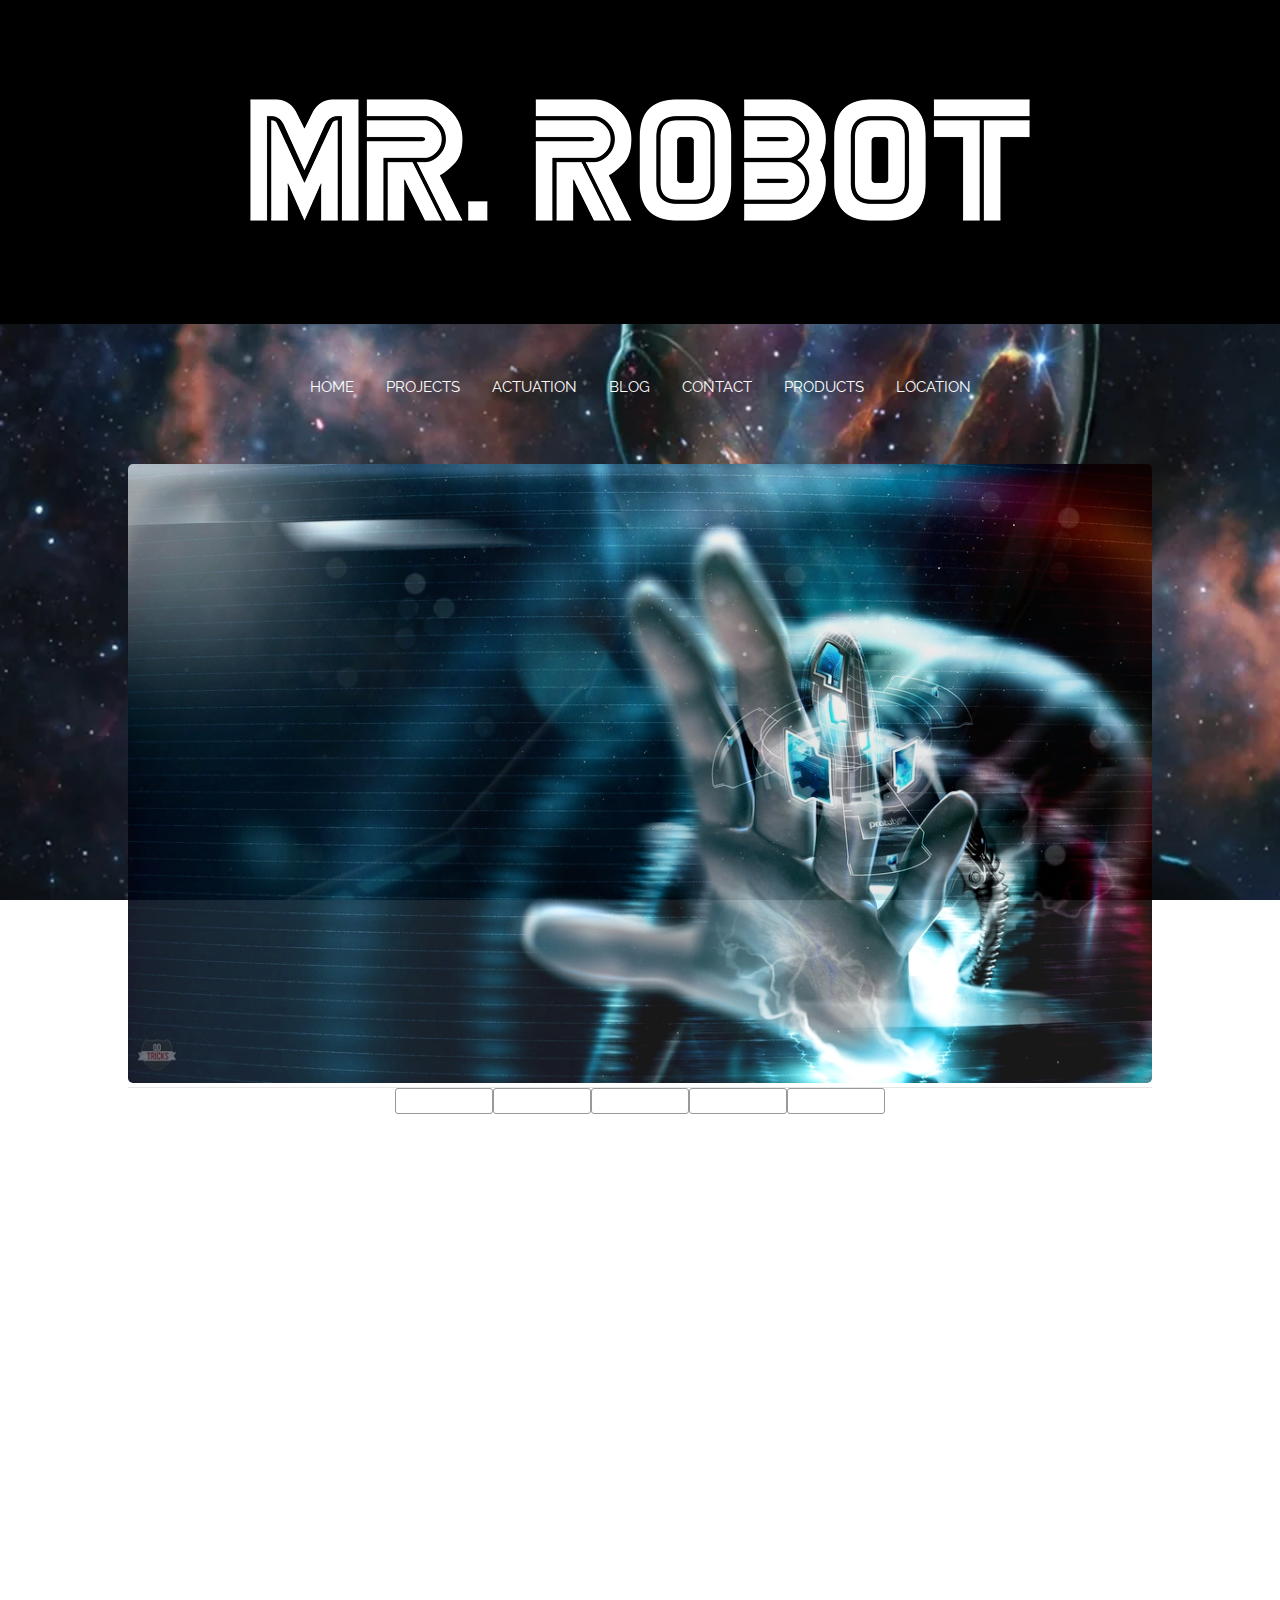
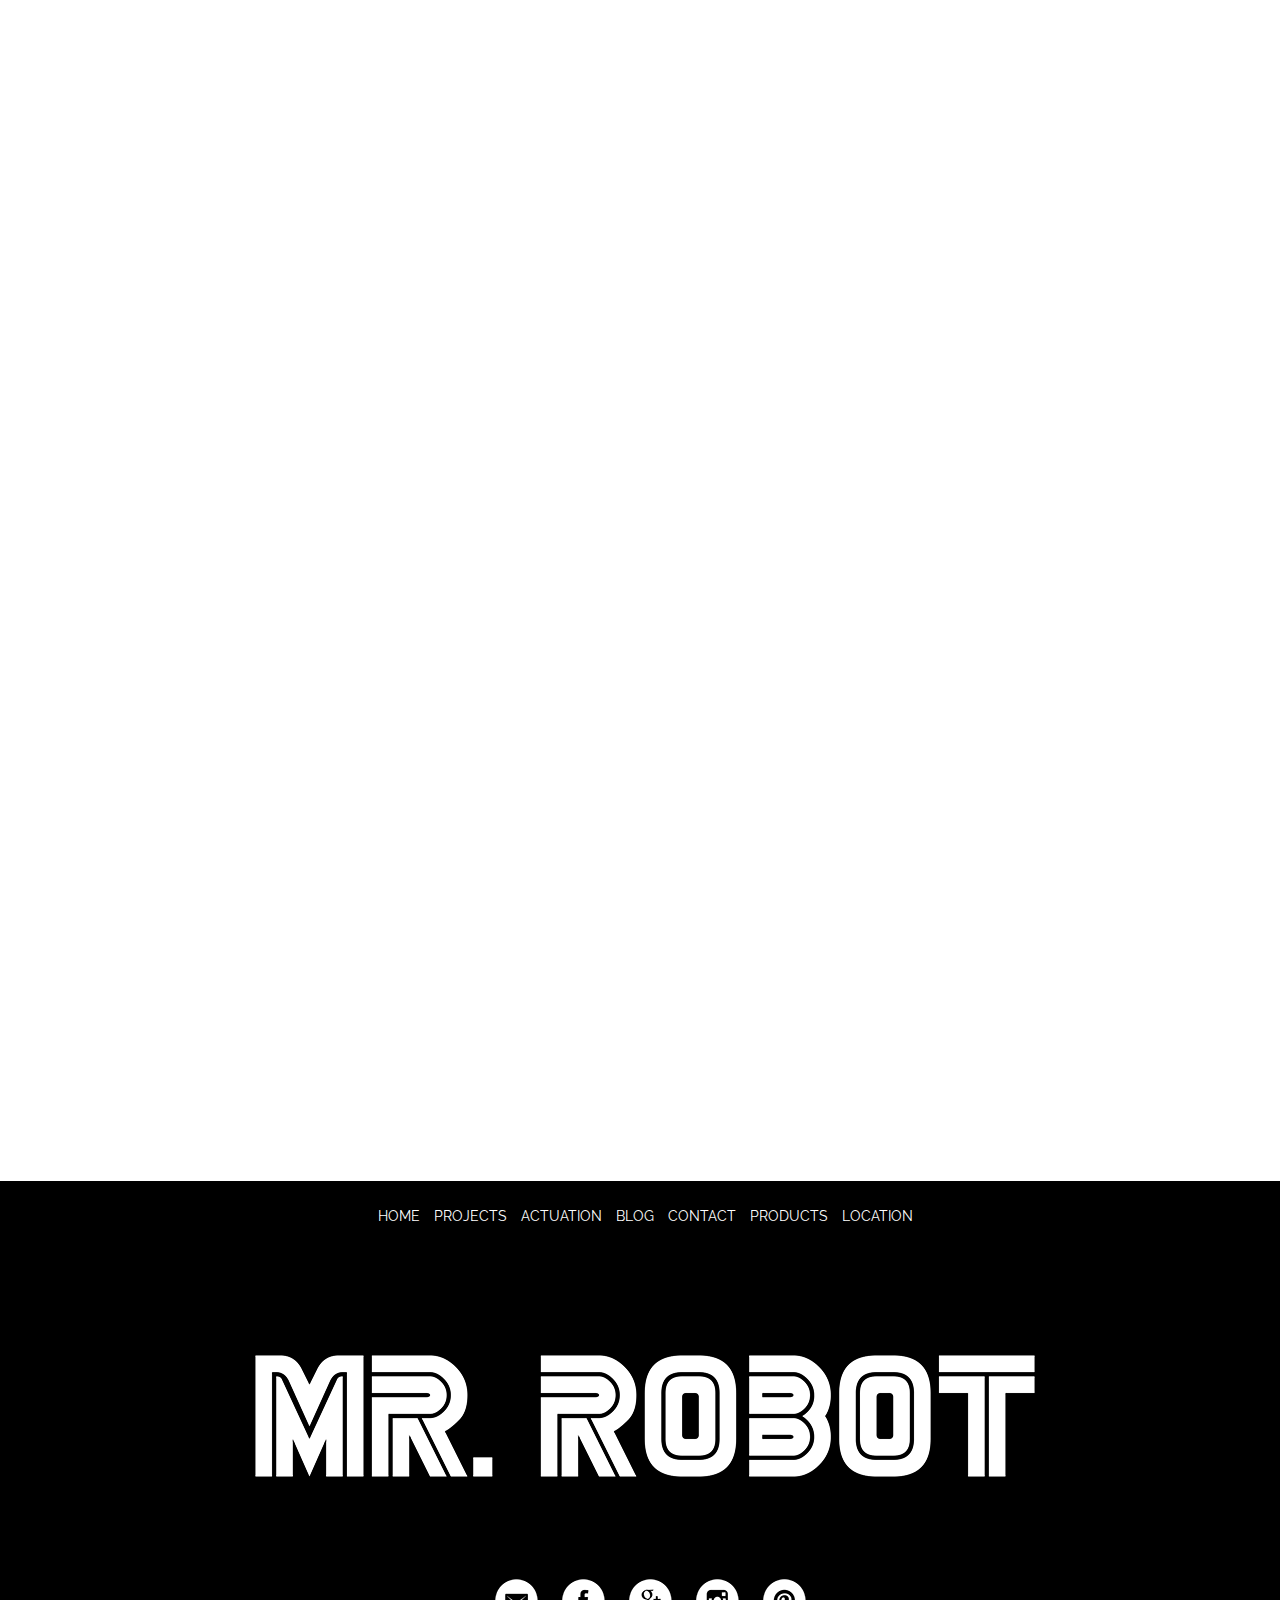
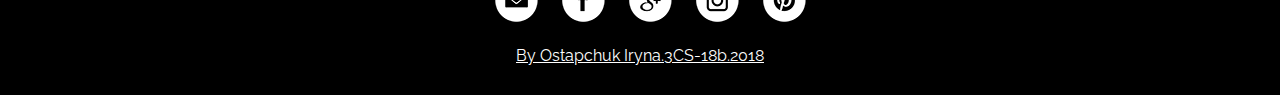
<file: about.html>
<!DOCTYPE html>
<html lang="en">
<head>
	<meta charset="utf-8">
	<title>Robot</title>
	<link rel="shortcut icon" href="https://img.icons8.com/nolan/50/000000/gitlab.png" type="image/x-icon">
	<link rel="stylesheet" type="text/css" href="style.css">
	<link href="https://fonts.googleapis.com/css?family=Raleway" rel="stylesheet">
</head>
<body>
	<header>	
		<div class="logo">
			<a href="index.html"><img src="logo.png" class="graficlogo" alt="logo"></a>
		</div>
		<nav>
			<div class="topnav" id="myTopnav">
				<a href="index.html">HOME</a>
				<a href="projects.html">PROJECTS</a>
				<a href="about.html">ACTUATION</a>
				<a href="blog.html">BLOG</a>
				<a href="contact.html">CONTACT</a>
				<a href="services.html">PRODUCTS</a>
				<a href="location.html">LOCATION</a>
				<a id="menu" href="#" class="icon">&#9776;</a>
			</div>
		</nav> 
	</header>
	<main>
		<div class="about_container">
			<img width=100% src="about.jpg" alt="HI!" class="mw-100" id="myImg">
		<div id="myModal" class="modal">
			<span class="close" onclick="document.getElementById('myModal').style.display='none'">&times;</span>
			<img class="modal-content" id="img01">
		</div>
		<div class="next">
		<span style="cursor:pointer;" onclick="chgImg(1)">first</span>
		<span style="cursor:pointer;" onclick="chgImg(2)">second</span>
		<span style="cursor:pointer;" onclick="chgImg(3)">third</span>
		<span style="cursor:pointer;" onclick="chgImg(5)">fourth</span>
		<span style="cursor:pointer;" onclick="chgImg(5)">fifth</span>
		</div>
			<h1>Actuation</h1>
			<p><u>Electric motors.</u>The vast majority of robots use electric motors, often brushed and brushless DC motors in portable robots or AC motors in industrial robots and CNC machines. These motors are often preferred in systems with lighter loads, and where the predominant form of motion is rotational.</p>
			<p><u>Linear actuators.</u> Various types of linear actuators move in and out instead of by spinning, and often have quicker direction changes, particularly when very large forces are needed such as with industrial robotics. They are typically powered by compressed and oxidized air (pneumatic actuator) or an oil (hydraulic actuator).</p>
			<p><u>Series elastic actuators.</u> A flexure is designed as part of the motor actuator, to improve safety and provide robust force control, energy efficiency, shock absorption (mechanical filtering) while reducing excessive wear on the transmission and other mechanical components. The resultant lower reflected inertia can improve safety when a robot is interacting with humans or during collisions. It has been used in various robots, particularly advanced manufacturing robots and walking humanoid robots.</p>
			<p><u>Air muscles.</u> Pneumatic artificial muscles, also known as air muscles, are special tubes that expand(typically up to 40%) when air is forced inside them. They are used in some robot applications.</p>
			<p><u>Muscle wire.</u> Muscle wire, also known as shape memory alloy, Nitinol® or Flexinol® wire, is a material which contracts (under 5%) when electricity is applied. They have been used for some small robot applications.</p>
			<p><u>Electroactive polymers.</u> EAPs or EPAMs are a new[when?] plastic material that can contract substantially (up to 380% activation strain) from electricity, and have been used in facial muscles and arms of humanoid robots, and to enable new robots to float,fly, swim or walk.</p>
			<p><u>Piezo motors.</u> Recent alternatives to DC motors are piezo motors or ultrasonic motors. These work on a fundamentally different principle, whereby tiny piezoceramic elements, vibrating many thousands of times per second, cause linear or rotary motion. There are different mechanisms of operation; one type uses the vibration of the piezo elements to step the motor in a circle or a straight line. Another type uses the piezo elements to cause a nut to vibrate or to drive a screw. The advantages of these motors are nanometer resolution, speed, and available force for their size.These motors are already available commercially, and being used on some robots.</p>
			<p><u>Elastic nanotubes.</u> Elastic nanotubes are a promising artificial muscle technology in early-stage experimental development. The absence of defects in carbon nanotubes enables these filaments to deform elastically by several percent, with energy storage levels of perhaps 10 J/cm3 for metal nanotubes. Human biceps could be replaced with an 8 mm diameter wire of this material. Such compact "muscle" might allow future robots to outrun and outjump humans.</p>
			<p><u>Sensing.</u> Sensors allow robots to receive information about a certain measurement of the environment, or internal components. This is essential for robots to perform their tasks, and act upon any changes in the environment to calculate the appropriate response. They are used for various forms of measurements, to give the robots warnings about safety or malfunctions, and to provide real-time information of the task it is performing.</p>
			<p><u>Touch.</u> Current robotic and prosthetic hands receive far less tactile information than the human hand. Recent research has developed a tactile sensor array that mimics the mechanical properties and touch receptors of human fingertips. The sensor array is constructed as a rigid core surrounded by conductive fluid contained by an elastomeric skin. Electrodes are mounted on the surface of the rigid core and are connected to an impedance-measuring device within the core. When the artificial skin touches an object the fluid path around the electrodes is deformed, producing impedance changes that map the forces received from the object. The researchers expect that an important function of such artificial fingertips will be adjusting robotic grip on held objects.<br>

Scientists from several European countries and Israel developed a prosthetic hand in 2009, called SmartHand, which functions like a real one—allowing patients to write with it, type on a keyboard, play piano and perform other fine movements. The prosthesis has sensors which enable the patient to sense real feeling in its fingertips.</p>
			<p><u>Vision.</u> Computer vision is the science and technology of machines that see. As a scientific discipline, computer vision is concerned with the theory behind artificial systems that extract information from images. The image data can take many forms, such as video sequences and views from cameras.<br>

In most practical computer vision applications, the computers are pre-programmed to solve a particular task, but methods based on learning are now becoming increasingly common.<br>

Computer vision systems rely on image sensors which detect electromagnetic radiation which is typically in the form of either visible light or infra-red light. The sensors are designed using solid-state physics. The process by which light propagates and reflects off surfaces is explained using optics. Sophisticated image sensors even require quantum mechanics to provide a complete understanding of the image formation process. Robots can also be equipped with multiple vision sensors to be better able to compute the sense of depth in the environment. Like human eyes, robots' "eyes" must also be able to focus on a particular area of interest, and also adjust to variations in light intensities.<br>

There is a subfield within computer vision where artificial systems are designed to mimic the processing and behavior of biological system, at different levels of complexity. Also, some of the learning-based methods developed within computer vision have their background in biology.</p>
		</div>
	</main>

	<footer class="foot_blog">
		<nav>
				<a href="index.html">HOME</a>
				<a href="projects.html">PROJECTS</a>
				<a href="about.html">ACTUATION</a>
				<a href="blog.html">BLOG</a>
				<a href="contact.html">CONTACT</a>
				<a href="services.html">PRODUCTS</a>
				<a href="location.html">LOCATION</a>
		</nav>
		<div class="logo">
			<a href="index.html"><img class="graficlogo"  src="logo.png" alt=""></a>
		</div>
		<div class="social">
			<a href="#"><img src="em.png"></a>
			<a href="#"><img src="face.png"></a>
			<a href="#"><img src="goo.png"></a>
			<a href="#"><img src="inst.png"></a>
			<a href="#"><img src="pint.png"></a>
		</div>
		<p><u>By Ostapchuk Iryna.3CS-18b.2018</u></p>
	</footer>

	<div id="totop">
   <img src="top.png" class="totopimg"/>
 </div>
 <div class="main-wrapper">
		<div class="slide" data-background="#fff">
			<div class="inside">

	<script src="https://cdnjs.cloudflare.com/ajax/libs/jquery/3.2.1/jquery.min.js"></script>
	<script src="script.js"></script>
	<script src="https://s3-us-west-2.amazonaws.com/s.cdpn.io/2542/jquery.scrollie.min_1.js"></script>﻿
</body>
</html>
</file>
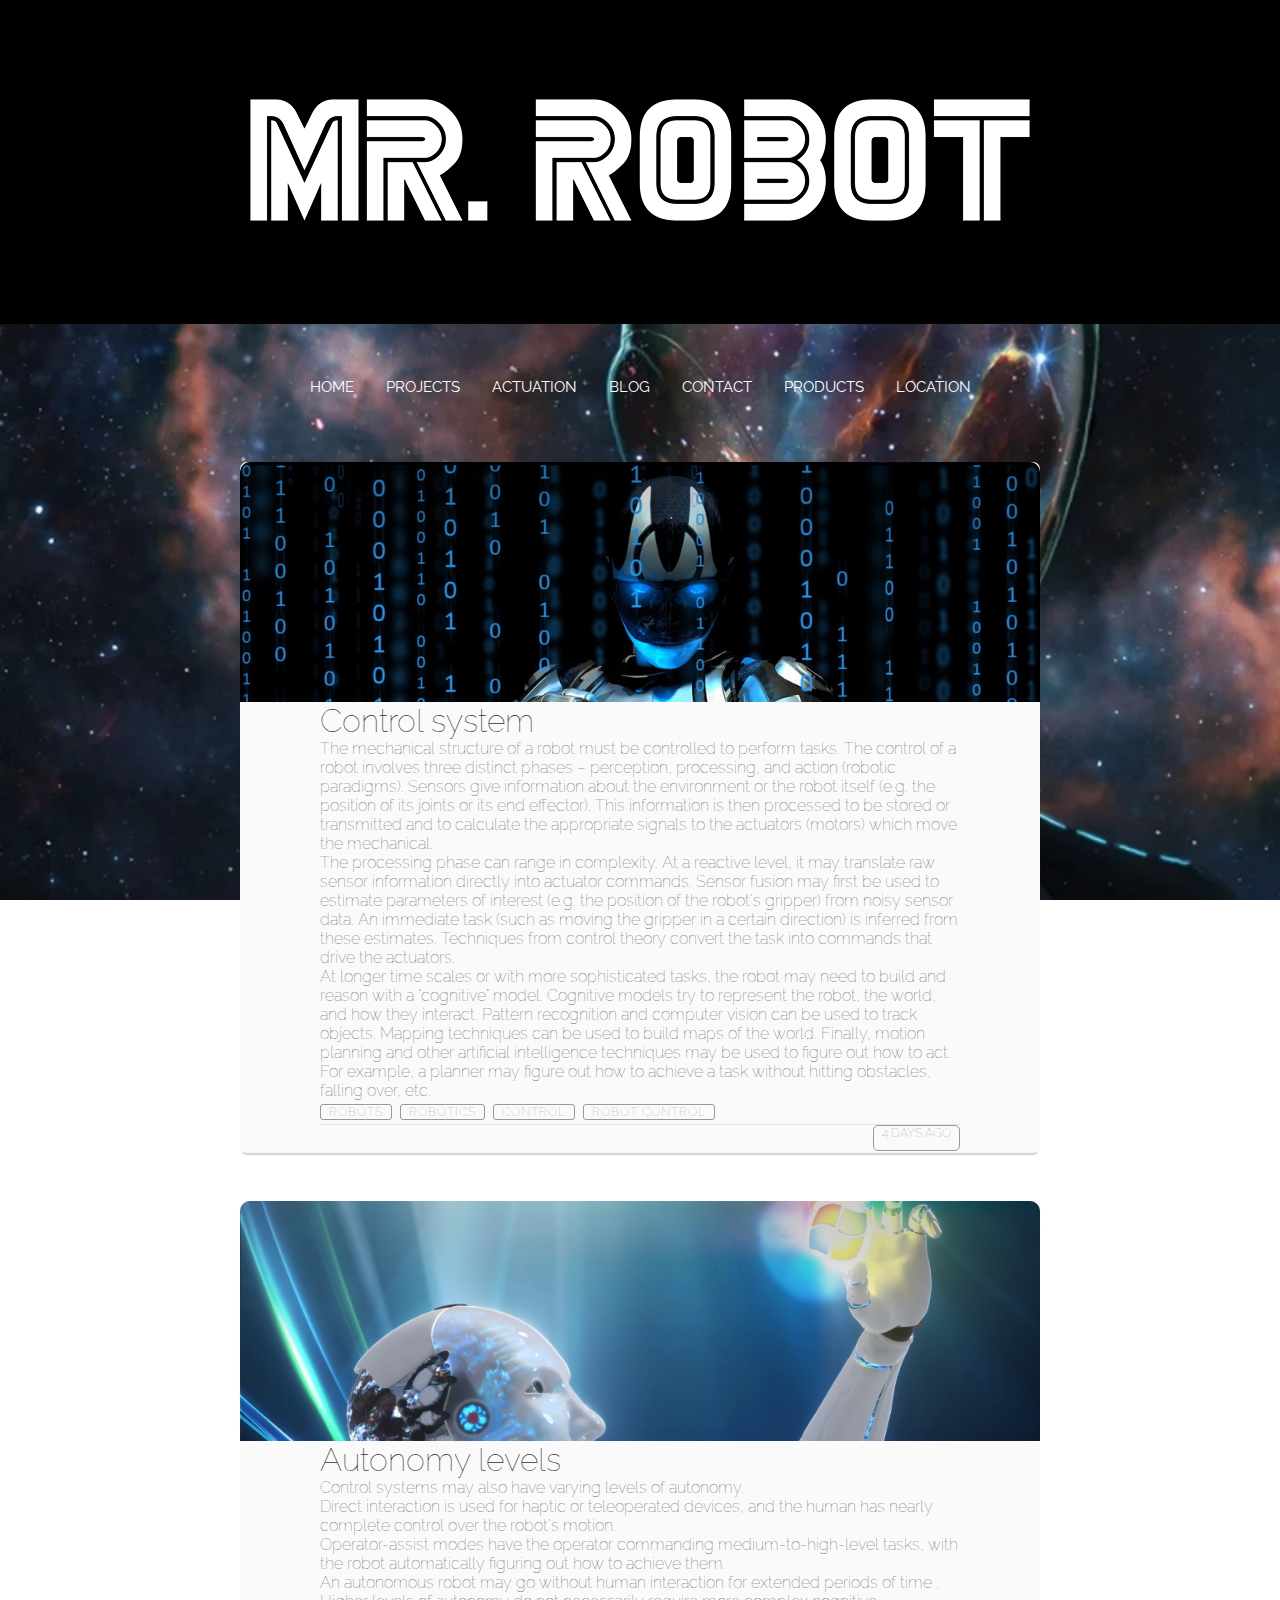
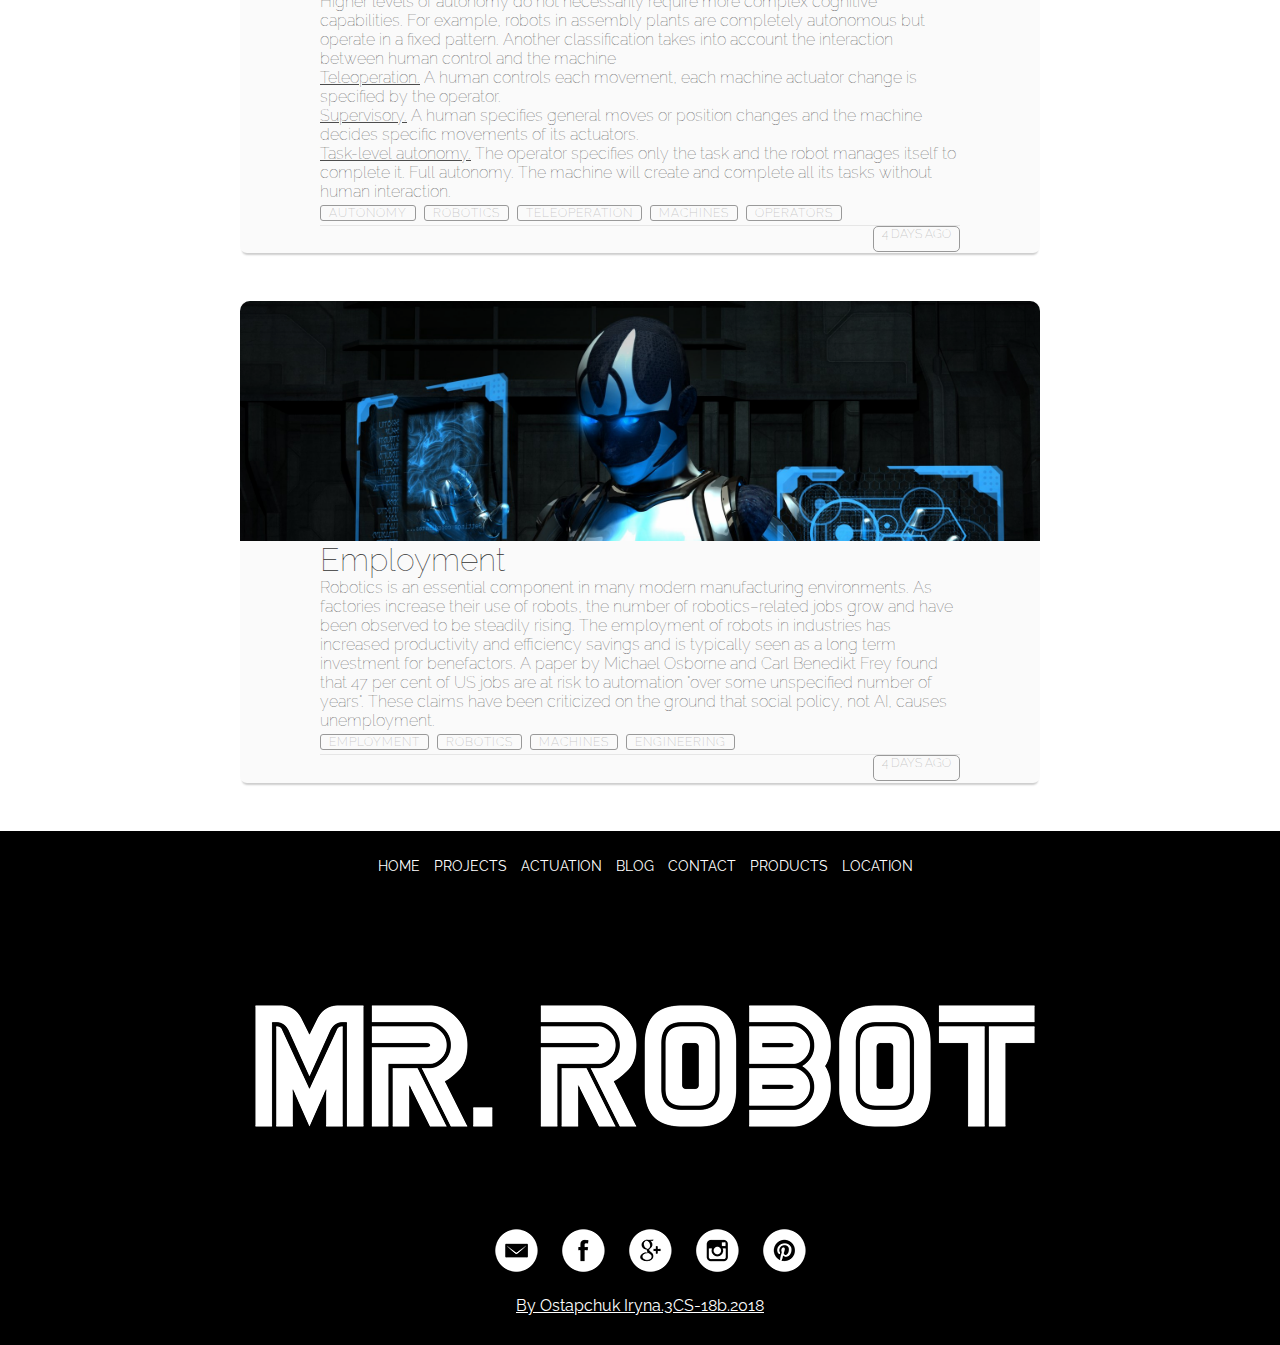
<file: blog.html>
<!DOCTYPE html>
<html lang="en">
<head>
	<meta charset="utf-8">
	<title>Robot</title>
	<link rel="shortcut icon" href="https://img.icons8.com/nolan/50/000000/gitlab.png" type="image/x-icon">
	<link rel="stylesheet" type="text/css" href="style.css">
	<link href="https://fonts.googleapis.com/css?family=Raleway" rel="stylesheet">
</head>
<body>
	<header>	
		<div class="logo">
			<a href="index.html"><img src="logo.png" class="graficlogo" alt="logo"></a>
		</div>
		<nav>
			<div class="topnav" id="myTopnav">
				<a href="index.html">HOME</a>
				<a href="projects.html">PROJECTS</a>
				<a href="about.html">ACTUATION</a>
				<a href="blog.html">BLOG</a>
				<a href="contact.html">CONTACT</a>
				<a href="services.html">PRODUCTS</a>
				<a href="location.html">LOCATION</a>
				<a id="menu" href="#" class="icon">&#9776;</a>
			</div>
		</nav> 
	</header>
	<main>
		<div class="blog-container">
			<div class="blog-header">
				<div class="blog-cover" id="bg1">
					
				</div>
			</div>
		<div class="blog-body">
			<div class="blog-title">
				<h1><a href="#">Control system</a></h1>
			</div>
			<div class="blog-text">
				<p>The mechanical structure of a robot must be controlled to perform tasks. The control of a robot involves three distinct phases – perception, processing, and action (robotic paradigms). Sensors give information about the environment or the robot itself (e.g. the position of its joints or its end effector). This information is then processed to be stored or transmitted and to calculate the appropriate signals to the actuators (motors) which move the mechanical.<br>

The processing phase can range in complexity. At a reactive level, it may translate raw sensor information directly into actuator commands. Sensor fusion may first be used to estimate parameters of interest (e.g. the position of the robot's gripper) from noisy sensor data. An immediate task (such as moving the gripper in a certain direction) is inferred from these estimates. Techniques from control theory convert the task into commands that drive the actuators.<br>

At longer time scales or with more sophisticated tasks, the robot may need to build and reason with a "cognitive" model. Cognitive models try to represent the robot, the world, and how they interact. Pattern recognition and computer vision can be used to track objects. Mapping techniques can be used to build maps of the world. Finally, motion planning and other artificial intelligence techniques may be used to figure out how to act. For example, a planner may figure out how to achieve a task without hitting obstacles, falling over, etc.</p>
			</div>
			<div class="blog-tags">
				<ul>
					<li><a href="#">Robots</a></li>
					<li><a href="#">Robotics</a></li>
					<li><a href="#">Control</a></li>
					<li><a href="#">Robot control</a></li>
				</ul>
			</div>
		</div>
		<div class="blog-footer">
			<ul>
				<li class="published-date">4 days ago</li>
			</ul>
		</div>
	</div>
	<div class="blog-container">
			<div class="blog-header">
				<div class="blog-cover" id="bg2">
					
				</div>
			</div>
		<div class="blog-body">
			<div class="blog-title">
				<h1><a href="#">Autonomy levels</a></h1>
			</div>
			<div class="blog-text">
				<p>Control systems may also have varying levels of autonomy.<br>

Direct interaction is used for haptic or teleoperated devices, and the human has nearly complete control over the robot's motion.<br>
Operator-assist modes have the operator commanding medium-to-high-level tasks, with the robot automatically figuring out how to achieve them.<br>
An autonomous robot may go without human interaction for extended periods of time . Higher levels of autonomy do not necessarily require more complex cognitive capabilities. For example, robots in assembly plants are completely autonomous but operate in a fixed pattern.
Another classification takes into account the interaction between human control and the machine<br>

<u>Teleoperation.</u> A human controls each movement, each machine actuator change is specified by the operator.<br>
<u>Supervisory.</u> A human specifies general moves or position changes and the machine decides specific movements of its actuators.<br>
<u>Task-level autonomy.</u> The operator specifies only the task and the robot manages itself to complete it.
Full autonomy. The machine will create and complete all its tasks without human interaction.</p>
			</div>
			<div class="blog-tags">
				<ul>
					<li><a href="#">Autonomy</a></li>
					<li><a href="#">Robotics</a></li>
					<li><a href="#">Teleoperation</a></li>
					<li><a href="#">Machines</a></li>
					<li><a href="#">Operators</a></li>
				</ul>
			</div>
		</div>
		<div class="blog-footer">
			<ul>
				<li class="published-date">4 days ago</li>
			</ul>
		</div>
	</div>
	<div class="blog-container">
			<div class="blog-header">
				<div class="blog-cover" id="bg3">
					
				</div>
			</div>
		<div class="blog-body">
			<div class="blog-title">
				<h1><a href="#">Employment</a></h1>
			</div>
			<div class="blog-text">
				<p>Robotics is an essential component in many modern manufacturing environments. As factories increase their use of robots, the number of robotics–related jobs grow and have been observed to be steadily rising. The employment of robots in industries has increased productivity and efficiency savings and is typically seen as a long term investment for benefactors. A paper by Michael Osborne and Carl Benedikt Frey found that 47 per cent of US jobs are at risk to automation "over some unspecified number of years". These claims have been criticized on the ground that social policy, not AI, causes unemployment.</p>
			</div>
			<div class="blog-tags">
				<ul>
					<li><a href="#">employment</a></li>
					<li><a href="#">robotics</a></li>
					<li><a href="#">machines</a></li>
					<li><a href="#">engineering</a></li>
				</ul>
			</div>
		</div>
		<div class="blog-footer">
			<ul>
				<li class="published-date">4 days ago</li>
			</ul>
		</div>
	</div>
	</main>

	<footer class="foot_blog">
		<nav>
				<a href="home.html">HOME</a>
				<a href="projects.html">PROJECTS</a>
				<a href="about.html">ACTUATION</a>
				<a href="blog.html">BLOG</a>
				<a href="contact.html">CONTACT</a>
				<a href="services.html">PRODUCTS</a>
				<a href="location.html">LOCATION</a>	
		</nav>
		<div class="logo">
			<a href="index.html"><img class="graficlogo"  src="logo.png" alt=""></a>
		</div>
		<div class="social">
			<a href="#"><img src="em.png"></a>
			<a href="#"><img src="face.png"></a>
			<a href="#"><img src="goo.png"></a>
			<a href="#"><img src="inst.png"></a>
			<a href="#"><img src="pint.png"></a>
		</div>
		<p><u>By Ostapchuk Iryna.3CS-18b.2018</u></p>
	</footer>

	<div id="totop">
   <img src="top.png" class="totopimg"/>
 </div>

	<script src="https://cdnjs.cloudflare.com/ajax/libs/jquery/3.2.1/jquery.min.js"></script>
	<script src="script.js"></script>
	<script src="https://s3-us-west-2.amazonaws.com/s.cdpn.io/2542/jquery.scrollie.min_1.js"></script>﻿
</body>
</html>
</file>
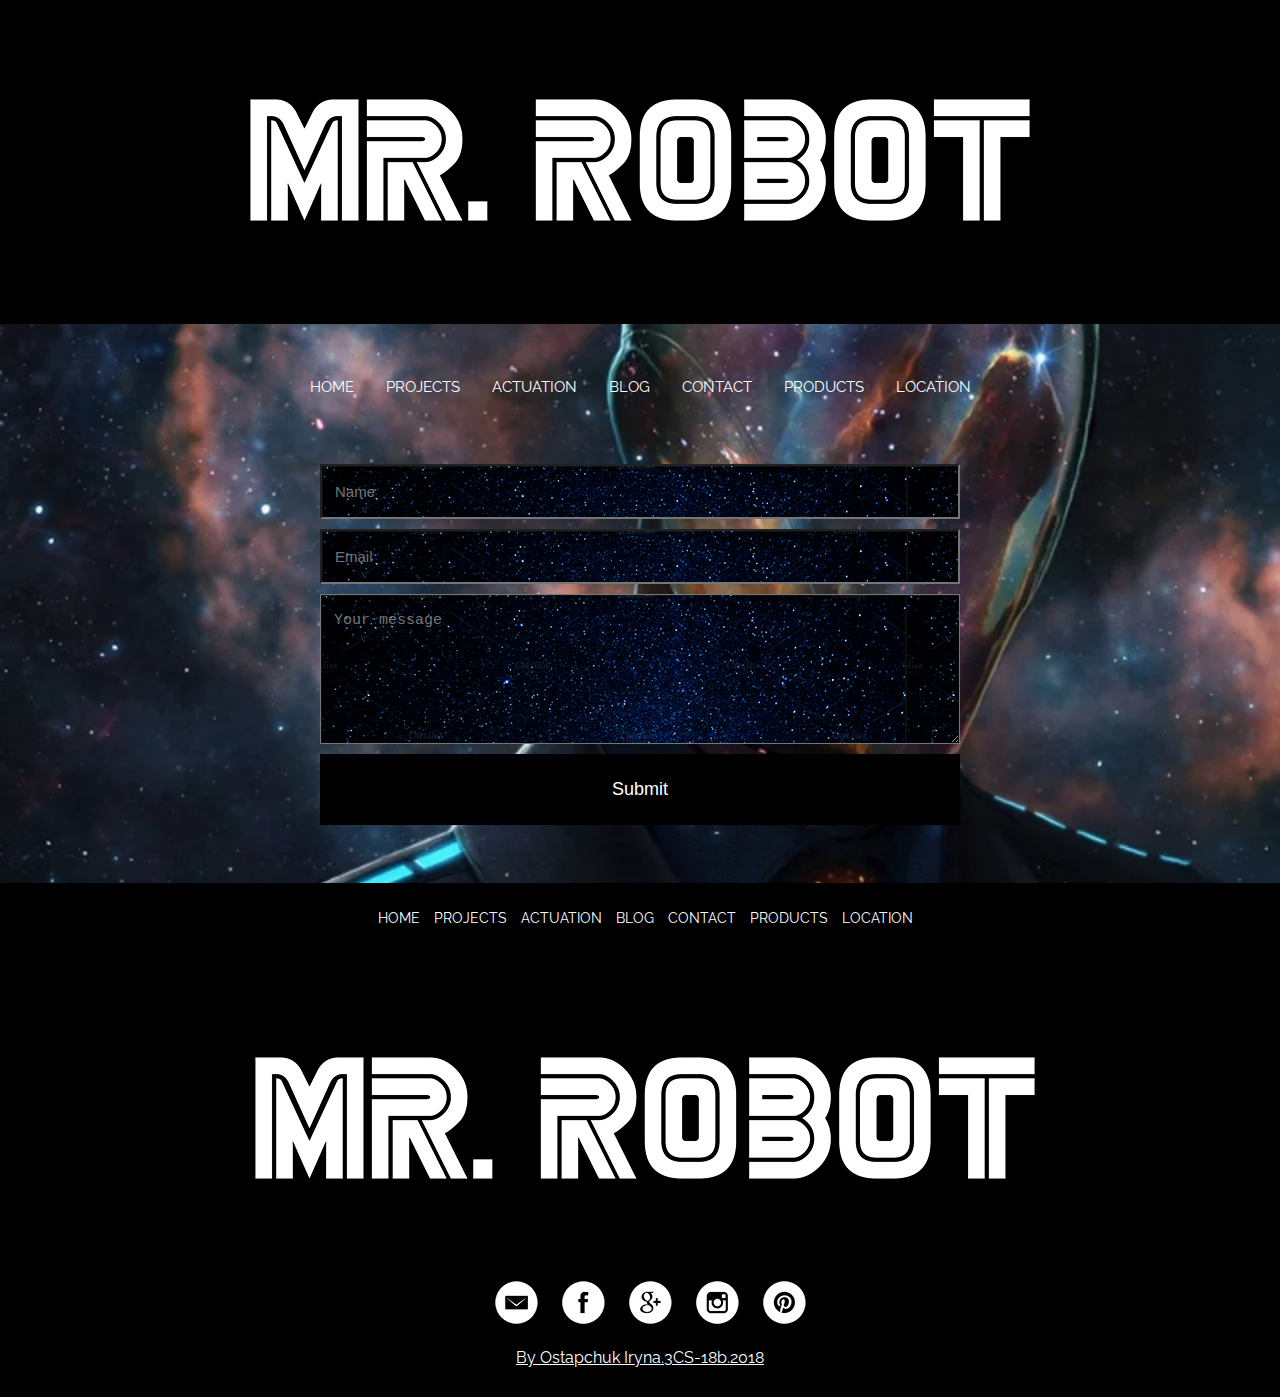
<file: contact.html>
<!DOCTYPE html>
<html lang="en">
<head>
	<meta charset="utf-8">
	<title>Robot</title>
	<link rel="shortcut icon" href="https://img.icons8.com/nolan/50/000000/gitlab.png" type="image/x-icon">
	<link rel="stylesheet" type="text/css" href="style.css">
	<link href="https://fonts.googleapis.com/css?family=Raleway" rel="stylesheet">
</head>
<body>
	<header>	
		<div class="logo">
			<a href="index.html"><img src="logo.png" class="graficlogo" alt="logo"></a>
		</div>
		<nav>
			<div class="topnav" id="myTopnav">
				<a href="index.html">HOME</a>
				<a href="projects.html">PROJECTS</a>
				<a href="about.html">ACTUATION</a>
				<a href="blog.html">BLOG</a>
				<a href="contact.html">CONTACT</a>
				<a href="services.html">PRODUCTS</a>
				<a href="location.html">LOCATION</a>
				<a id="menu" href="#" class="icon">&#9776;</a>
			</div>
		</nav> 
	</header>
	<main>
		<form class="form">
			<p><input type="text" name="name" class="feedback-input" placeholder="Name"></p>
			<p><input type="email" name="email" class="feedback-input" placeholder="Email"></p>
			<p><textarea name="text" id="comment" class="feedback-input" placeholder="Your message"></textarea></p>
			<input type="submit" value="Submit" class="button-submit">
			<div class="easy"></div>
		</form>
	</main>

	<footer class="foot_blog">
		<nav>
				<a href="index.html">HOME</a>
				<a href="projects.html">PROJECTS</a>
				<a href="about.html">ACTUATION</a>
				<a href="blog.html">BLOG</a>
				<a href="contact.html">CONTACT</a>
				<a href="services.html">PRODUCTS</a>
				<a href="location.html">LOCATION</a>	
		</nav>
		<div class="logo">
			<a href="index.html"><img class="graficlogo"  src="logo.png" alt=""></a>
		</div>
		<div class="social">
			<a href="#"><img src="em.png"></a>
			<a href="#"><img src="face.png"></a>
			<a href="#"><img src="goo.png"></a>
			<a href="#"><img src="inst.png"></a>
			<a href="#"><img src="pint.png"></a>
		</div>
		<p><u>By Ostapchuk Iryna.3CS-18b.2018</u></p>
	</footer>

	<div id="totop">
   <img src="top.png" class="totopimg"/>
 </div>

	<script src="https://cdnjs.cloudflare.com/ajax/libs/jquery/3.2.1/jquery.min.js"></script>
	<script src="script.js"></script>
	<script src="https://s3-us-west-2.amazonaws.com/s.cdpn.io/2542/jquery.scrollie.min_1.js"></script>﻿
</body>
</html>
</file>
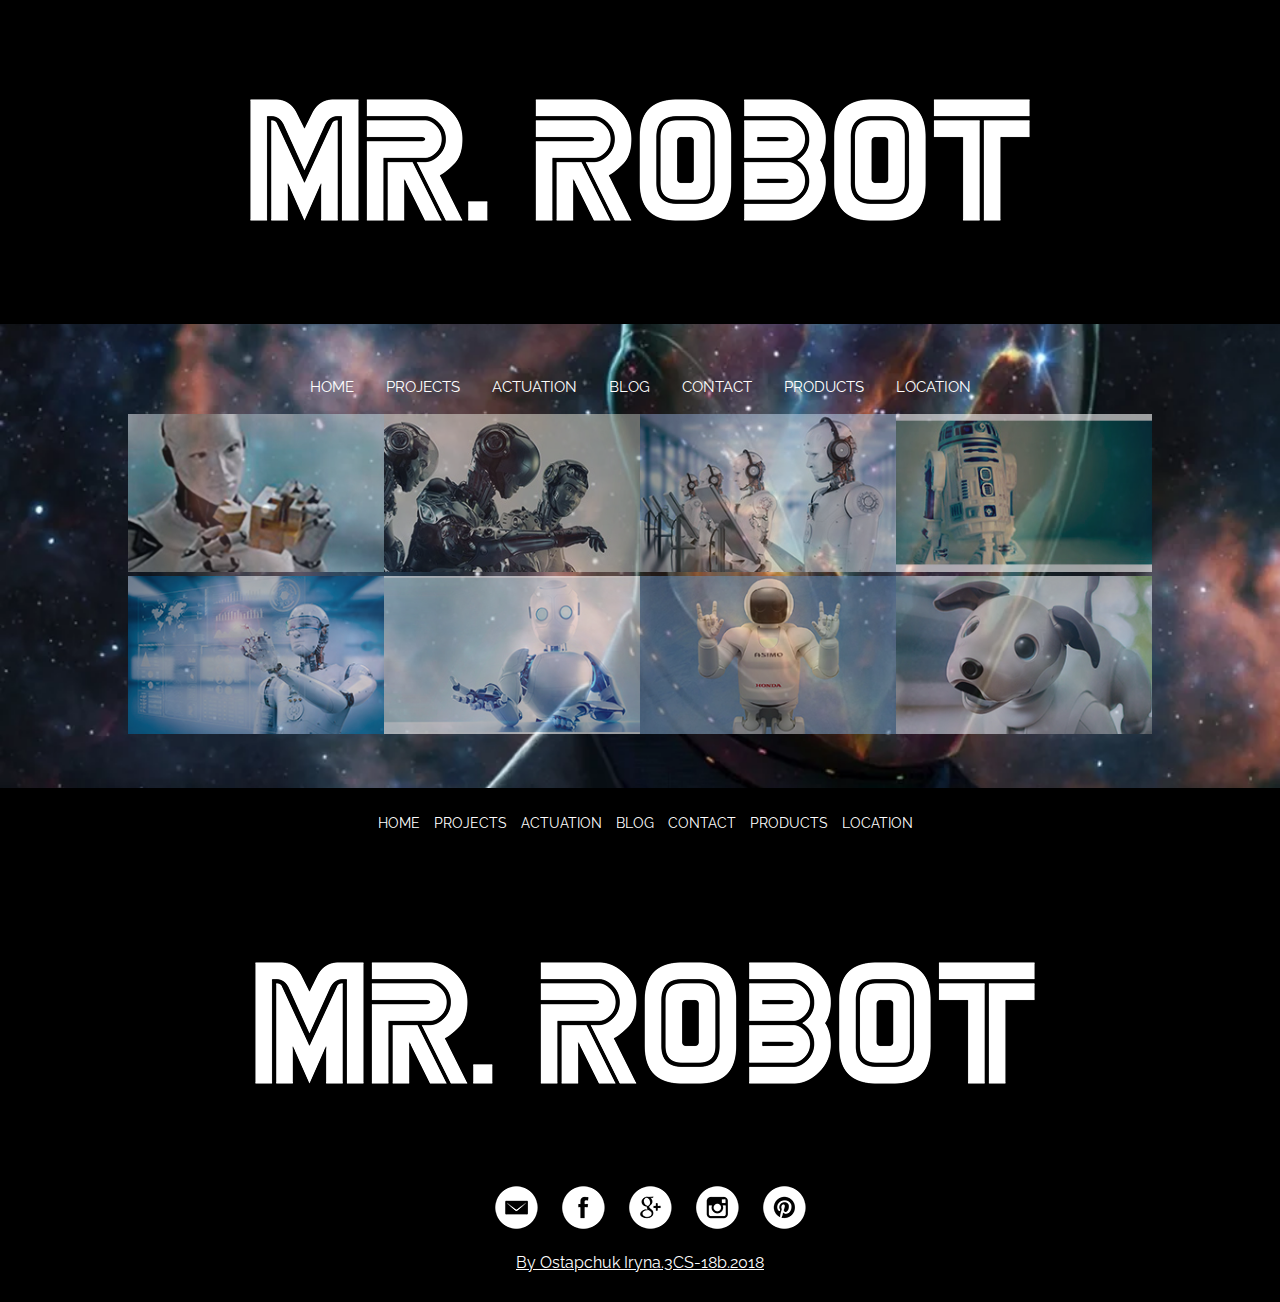
<file: projects.html>
<!DOCTYPE html>
<html lang="en">
<head>
	<meta charset="utf-8">
	<title>Robot</title>
	<link rel="shortcut icon" href="https://img.icons8.com/nolan/50/000000/gitlab.png" type="image/x-icon">
	<link rel="stylesheet" type="text/css" href="style.css">
	<link href="https://fonts.googleapis.com/css?family=Raleway" rel="stylesheet">
</head>
<body>
	<header>	
		<div class="logo">
			<a href="index.html"><img src="logo.png" class="graficlogo" alt="logo"></a>
		</div>
		<nav>
			<div class="topnav" id="myTopnav">
				<a href="index.html">HOME</a>
				<a href="projects.html">PROJECTS</a>
				<a href="about.html">ACTUATION</a>
				<a href="blog.html">BLOG</a>
				<a href="contact.html">CONTACT</a>
				<a href="services.html">PRODUCTS</a>
				<a href="location.html">LOCATION</a>
				<a id="menu" href="#" class="icon">&#9776;</a>
			</div>
		</nav> 
	</header>
	<main class="project">
		<div class="gallery">
			<div class="photoItem"><img src="robot1.jpg" alt=""></div>
			<div class="photoItem"><img src="robot2.jpg" alt=""></div>
			<div class="photoItem"><img src="robot3.jpg" alt=""></div>
			<div class="photoItem"><img src="robot4.jpg" alt=""></div>
			<div class="photoItem"><img src="robot5.jpg" alt=""></div>
			<div class="photoItem"><img src="robot6.jpg" alt=""></div>
			<div class="photoItem"><img src="robot7.jpg" alt=""></div>
			<div class="photoItem"><img src="robot8.jpg" alt="">
			</div>
		</div>
	</main>
	<footer>
		<nav>
				<a href="home.html">HOME</a>
				<a href="projects.html">PROJECTS</a>
				<a href="about.html">ACTUATION</a>
				<a href="blog.html">BLOG</a>
				<a href="contact.html">CONTACT</a>
				<a href="services.html">PRODUCTS</a>
				<a href="location.html">LOCATION</a>	
		</nav>
		<div class="logo">
			<a href="index.html"><img class="graficlogo"  src="logo.png" alt=""></a>
		</div>
		<div class="social">
			<a href="#"><img src="em.png"></a>
			<a href="#"><img src="face.png"></a>
			<a href="#"><img src="goo.png"></a>
			<a href="#"><img src="inst.png"></a>
			<a href="#"><img src="pint.png"></a>
		</div>
		<p><u>By Ostapchuk Iryna.3CS-18b.2018</u></p>
	</footer>

	<div id="totop">
   <img src="top.png" class="totopimg"/>
 </div>

	<script src="https://cdnjs.cloudflare.com/ajax/libs/jquery/3.2.1/jquery.min.js"></script>
	<script src="script.js"></script>
	<script src="https://s3-us-west-2.amazonaws.com/s.cdpn.io/2542/jquery.scrollie.min_1.js"></script>﻿
</body>
</html>
</file>
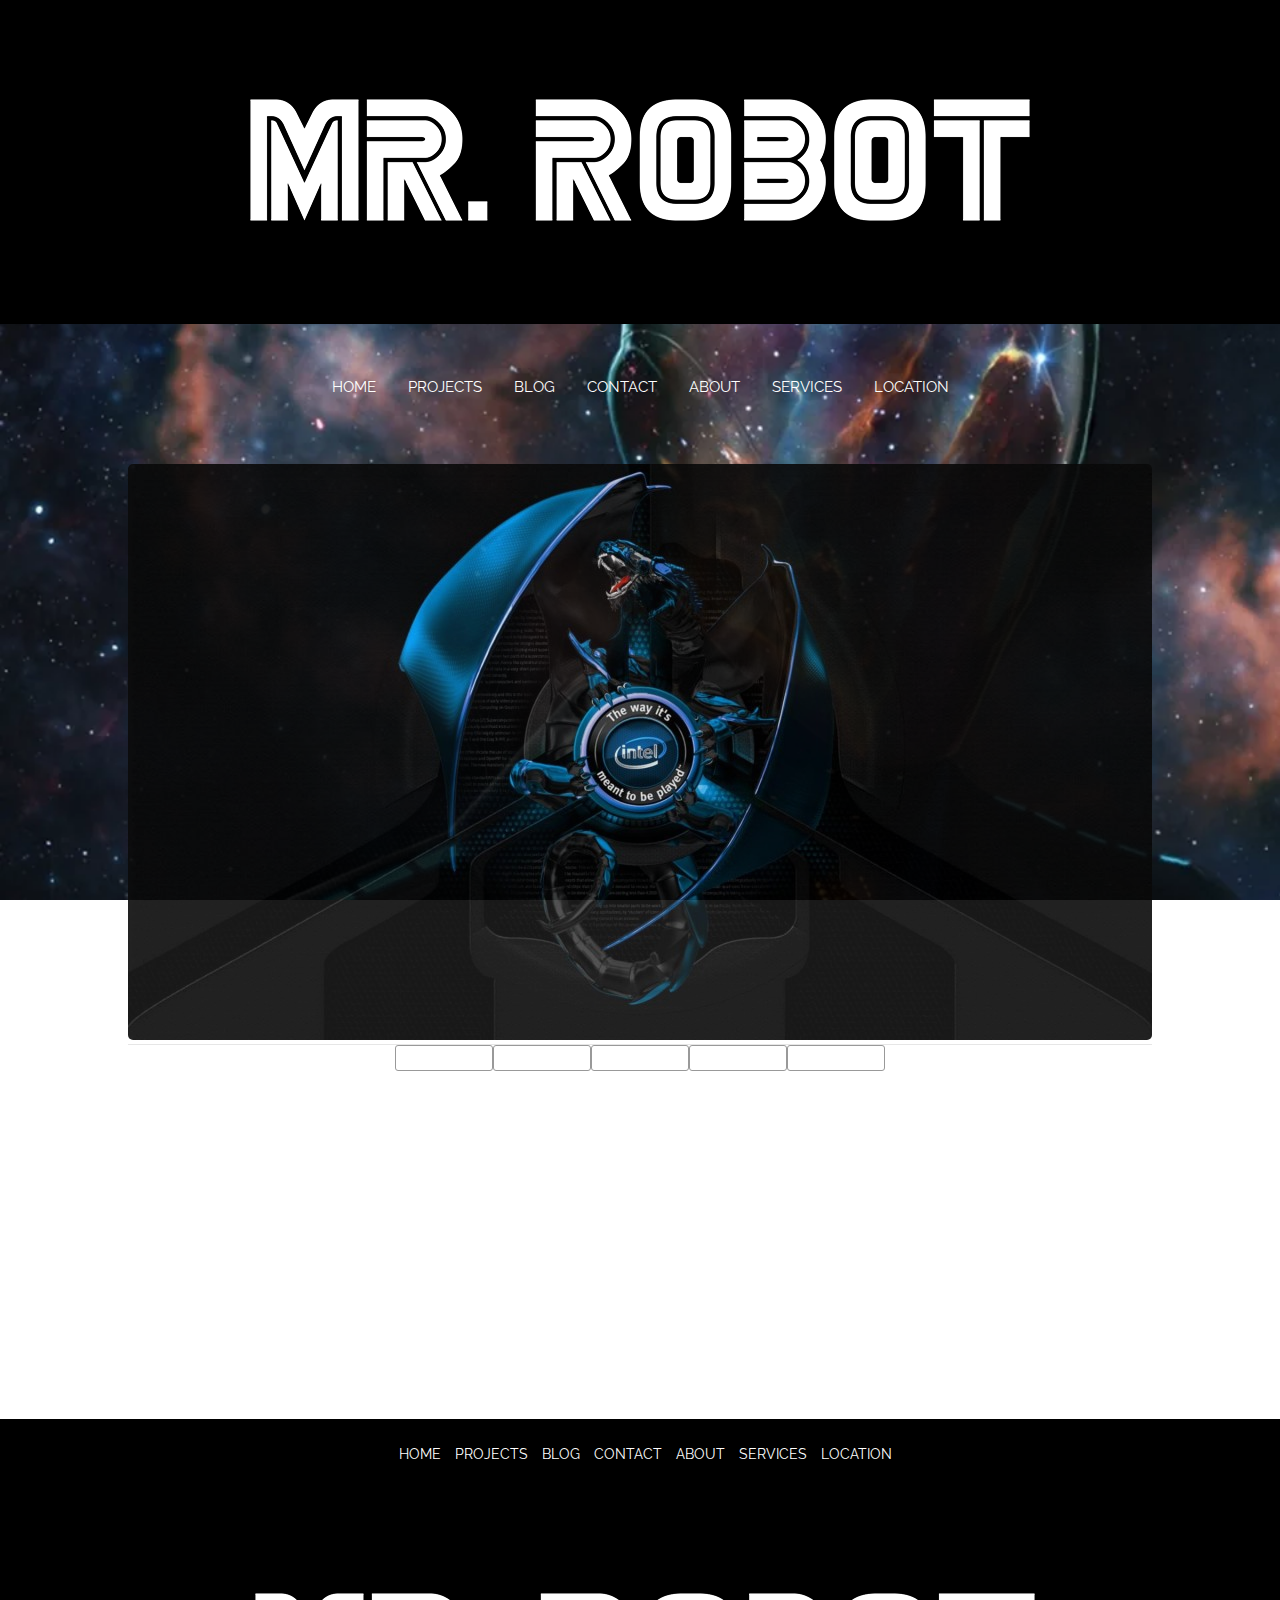
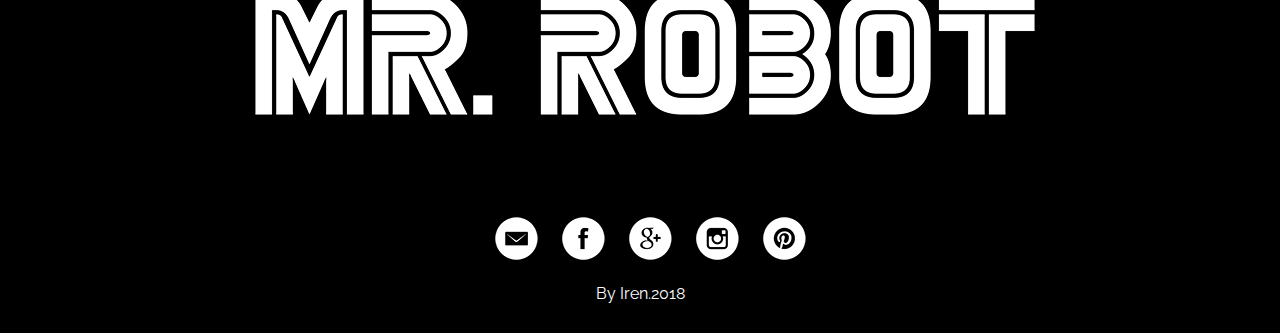
<file: services.html>
<!DOCTYPE html>
<html lang="en">
<head>
	<meta charset="utf-8">
	<title>Robot</title>
	<link rel="shortcut icon" href="https://img.icons8.com/nolan/50/000000/gitlab.png" type="image/x-icon">
	<link rel="stylesheet" type="text/css" href="style.css">
	<link href="https://fonts.googleapis.com/css?family=Raleway" rel="stylesheet">
</head>
<body>
	<header>	
		<div class="logo">
			<a href="index.html"><img src="logo.png" class="graficlogo" alt="logo"></a>
		</div>
		<nav>
			<div class="topnav" id="myTopnav">
				<a href="index.html">HOME</a>
				<a href="projects.html">PROJECTS</a>
				<a href="blog.html">BLOG</a>
				<a href="contact.html">CONTACT</a>
				<a href="about.html">ABOUT</a>
				<a href="services.html">SERVICES</a>
				<a href="location.html">LOCATION</a>
				<a id="menu" href="#" class="icon">&#9776;</a>
			</div>
		</nav> 
	</header>
	<main class="services">
		<img width=100% src="services.jpg" alt="HI!" class="mw-100" id="myImg">
		<div id="myModal" class="modal">
			<span class="close" onclick="document.getElementById('myModal').style.display='none'">&times;</span>
			<img class="modal-content" id="img01">
		</div>
		<div class="next">
		<span style="cursor:pointer;" onclick="chgImg(1)">first</span>
		<span style="cursor:pointer;" onclick="chgImg(2)">second</span>
		<span style="cursor:pointer;" onclick="chgImg(3)">third</span>
		<span style="cursor:pointer;" onclick="chgImg(5)">fourth</span>
		<span style="cursor:pointer;" onclick="chgImg(5)">fifth</span>
		</div>
		<div class="services_container">
			<div class="services_container_block">
				<h3>Lorem ipsum dolor sit.</h3>
				<p>Lorem ipsum dolor sit amet, consectetur adipisicing elit. Fuga placeat, in maiores earum debitis rerum ut vel natus vitae! Quo praesentium repellendus ducimus perspiciatis error minus atque neque fugiat tenetur.</p>
			</div>
			<div class="services_container_block">
				<h3>Lorem ipsum dolor sit.</h3>
				<p>Lorem ipsum dolor sit amet, consectetur adipisicing elit. Fuga placeat, in maiores earum debitis rerum ut vel natus vitae! Quo praesentium repellendus ducimus perspiciatis error minus atque neque fugiat tenetur.</p>
			</div>
			<div class="services_container_block">
				<h3>Lorem ipsum dolor sit.</h3>
				<p>Lorem ipsum dolor sit amet, consectetur adipisicing elit. Fuga placeat, in maiores earum debitis rerum ut vel natus vitae! Quo praesentium repellendus ducimus perspiciatis error minus atque neque fugiat tenetur.</p>
			</div>
			<div class="services_container_block">
				<h3>Lorem ipsum dolor sit.</h3>
				<p>Lorem ipsum dolor sit amet, consectetur adipisicing elit. Fuga placeat, in maiores earum debitis rerum ut vel natus vitae! Quo praesentium repellendus ducimus perspiciatis error minus atque neque fugiat tenetur.</p>
			</div>
		</div>
	</main>

	<footer class="foot_blog">
		<nav>
				<a href="home.html">HOME</a>
				<a href="projects.html">PROJECTS</a>
				<a href="blog.html">BLOG</a>
				<a href="contact.html">CONTACT</a>
				<a href="about.html">ABOUT</a>
				<a href="services.html">SERVICES</a>
				<a href="location.html">LOCATION</a>	
		</nav>
		<div class="logo">
			<a href="index.html"><img class="graficlogo"  src="logo.png" alt=""></a>
		</div>
		<div class="social">
			<a href="#"><img src="em.png"></a>
			<a href="#"><img src="face.png"></a>
			<a href="#"><img src="goo.png"></a>
			<a href="#"><img src="inst.png"></a>
			<a href="#"><img src="pint.png"></a>
		</div>
		<p>By Iren.2018</p>
	</footer>

	<div id="totop">
   <img src="top.png" class="totopimg"/>
 </div>

	<script src="https://cdnjs.cloudflare.com/ajax/libs/jquery/3.2.1/jquery.min.js"></script>
	<script src="script.js"></script>
	<script src="https://s3-us-west-2.amazonaws.com/s.cdpn.io/2542/jquery.scrollie.min_1.js"></script>﻿
</body>
</html>
</file>
<file: style.css>
*{
	margin: 0;
	padding: 0;
}

a{
	text-decoration: none;
}
li{
	text-decoration: none;
	list-style: none;
}
body{
	font-family: 'Raleway', sans-serif;
	margin: 0 auto;
	background: url(back.jpg) no-repeat;
	background-attachment: fixed;
	background-size: cover;
}
.logo{
	background:#000;
	width: 100%;
	display: flex;
	justify-content: center;
}
.graficlogo{
	padding: 5px;
	max-width: 100%;
	box-sizing: border-box;
}
nav{
	margin: auto;
	width: 800px;
	height: 50px;
}
.topnav{
	display: flex;
	font-size: 20px;
	margin-top: 40px;
	justify-content: center;
	
}
.topnav a{
	color:#FFF;
	text-align: center;
	padding: 14px 16px;
	font-size: 15px;

}
.topnav a:hover{
	border-bottom: 2px solid #FFF;
}
.topnav .icon{
	display: none;
}
.mw-100{
	max-width: 100%;
}
.advantages_container{
	display: flex;
	justify-content: center;
}
.advantages{
	padding-top: 40px;
	padding-bottom: 40px;
	width: 70%;
	display: flex;
	justify-content: space-between;
	text-align: center;
	flex-wrap: wrap;
}
.advantages_items{
	width: 30%;
	color: #fff;
}
#myImg{
	border-radius: 5px;
	cursor: pointer;
	transition: 0.3s;
	opacity: 0.9;
}
#myImg:hover {opacity: 0.7;}
.modal{
	display: none;
	position: fixed;
	z-index: 1;
	padding-top: 100px;
	left: 0;
	top: 0;
	width: 100%;
	height: 100%;
	overflow: auto;
	background-color: rgba(0,0,0,0.9);
}
.modal-content{
	margin: auto;
	display: block;
	width: 100%;
	height: 100%;
	max-width: 100%;
	padding-bottom: 100px;
}
#caption{
	margin: auto;
	display: block;
	width: 80%;
	max-width: 700px;
	text-align: center;
	color: #ccc;
	padding: 10px 0;
	height: 150px;
}
.modal-content, #caption {
	-webkit-animation-name:zoom;
	-webkit-animation-duration:0.6s;
	animation-name:zoom;
	animation-duration:0.6s;
}

footer{
	width: 100%;
	background: #000;
	text-align: center;
	margin: 0 auto;
	padding-top: 25px;
	margin-bottom: -20px;

}
footer a{
	color: white;
	font-size: 14px;
	margin-left: 10px;

}
footer p{
	color: white;
}
footer nav a:hover{
	border-bottom: 1px solid white;

}
.social img{
	margin-left: 10px;
	margin-bottom: 10px;
}
.social img:hover{
	background: #494949;
	border-radius: 50%;
}
@-webkit-keyframes zoom{
	from{-webkit-transform:scale(0)}
	to{-webkit-transform:scale(1)}
}
@keyframes zoom {
	from{transform:scale(0)}
	to{transform:scale(1)}
}
.close{
	position: absolute;
	top: 15px;
	right: 35px;
	color: #f1f1f1;
	font-size: 40px;
	font-weight: bold;
	transition: 0.3s;
}
.close:hover, .close:focus{
	color: #bbb;
	text-decoration: none;
	cursor: pointer;
}
.gallery{
	width: 80%;
	margin: auto;
	display: flex;
	flex-wrap: wrap;
	margin-bottom: 50px;
}
.photoItem{
	width: 25%;
	/*width: 271px;
	height: 167px;*/
}
.photoItem img{
	box-sizing: border-box;
	max-width: 100%;
	opacity: 0.6;
}

.photoItem img:hover{
	opacity: 1;
}
.blog-container{
	background: #fafafa;
	border-radius: 7px;
	box-shadow: rgba(0,0,0,0.2) 0 4px 2px -2px;
	font-weight: 100;
	margin: 48px auto;
	width: 50rem;
}
.blog-container a:hover{
	border-color: #ff4d4d;
	color: #ff4d4d;
}
/*.blog-cover{
	/*background: url(bg.jpg);*/
	/*background-size: cover;*/
	/*border-radius: 10px 10px 0 0;*/
	/*height: 15rem;*/
	/*box-shadow: inset rgba(0,0,0,0.2) 0 64px 64px 15px;*/
/*}*/
.blog-body{
	margin: 0 auto;
	width: 80%;
}
.blog-title h1 a{
	color: #333;
	font-weight: 100;
}
.blog-text p{
	color: #4d4d4d;
}
.blog-tags ul{
	display: flex;
	flex-direction: row;/*in 1 line*/
	flex-wrap: wrap;/*new line*/
	list-style: none;
	padding-left: 0;
}
.blog-tags li + li{ /*starts with second one*/
	margin-left: .5rem;
}
#bg1{
	background: url(bg.jpg);
	background-size: cover;
	border-radius: 10px 10px 0 0;
	height: 15rem;
	box-shadow: inset rgba(0,0,0,0.2) 0 64px 64px 15px;
}
#bg2{
	background: url(bg1.jpg);
	background-size: cover;
	border-radius: 10px 10px 0 0;
	height: 15rem;
	box-shadow: inset rgba(0,0,0,0.2) 0 64px 64px 15px;
}
#bg3{
	background: url(bg2.jpg);
	background-size: cover;
	border-radius: 10px 10px 0 0;
	height: 15rem;
	box-shadow: inset rgba(0,0,0,0.2) 0 64px 64px 15px;
}
.blog-tags a{
	border: 1px solid #999999;
	border-radius: 3px;
	color: #999999;
	font-size: .75rem;
	height: 1.5rem;
	line-height: 1.5rem;
	letter-spacing: 1px;
	padding: 0 .5rem;
	text-align: center;
	text-transform: uppercase;
	white-space: nowrap;/*without shifting*/
	width: 5rem;
}
.blog-footer{
	border-top: 1px solid #e6e6e6;
	margin: 0 auto;
	padding-bottom: .1rem;
	width: 80%;
}
.blog-footer ul{
	list-style: none;
	display: flex;
	flex-flow: row wrap;
	justify-content: flex-end;
	padding-left: 0; 
}
.blog-footer li{
	color: #999999;
	font-size: .75rem;
	height: 1.5rem;
	text-align: center;
	text-transform: uppercase;
	position: relative;
	white-space: nowrap;
}
.published-date{
	border: 1px solid #999999;
	border-radius: 5px;
	padding: 0 .5rem;
}



#map{
	width: 100%;
	height: 400px;
}
.about_container{
	width: 80%;
	margin: 50px auto;
	text-align: center;
}
.about_container img{
	max-width: 100%;
	border-radius: 10px;
}
.about_container p{
	margin-top: 50px;
	color: #fff;
}
.about_container h1{
	margin-top: 40px;
	color: #fff;
}
.services{
	width: 80%;
	margin: 50px auto;
	text-align: center
}
.services img{
	min-width: 100%;
	border-radius: 7px;
	opacity: 0.9;
}
.services_container{
	margin-top: 50px;
	display: grid;
	grid-template-columns: auto auto;
	grid-gap: 50px 100px;
}
.services_container_block{
	color: #fff;
}
.next{
	margin-top: 5px;
	display: flex;
	border-top: 1px solid #e6e6e6;
	margin: 0 auto;
	padding-bottom: .1rem;
	justify-content: center;
	color: #fff;
}
.next span{
	padding: 20px;
	border: 1px solid #999999;
	border-radius: 3px;
	font-size: .75rem;
	height: 1.5rem;
	line-height: 1.5rem;
	letter-spacing: 1px;

	
	padding: 0 .5rem;
	text-align: center;
	text-transform: uppercase;
	width: 5rem;
}
.next span:hover{
	color: #999999;
	font-size: 110%;
}





.form{
	width: 50%;
	margin: 50px auto;
}
.feedback-input{
	background: url(input.jpg);

	color: #000;
	font-weight: 300;
	font-size: 15px;
	line-height: 25px;
	/*background-color: #fff;*/
	padding: 13px;
	margin-bottom: 10px;
	width: 100%;
	box-sizing: border-box;
	/*border: 0px solid transparent;/* Прозрачные границы */*/
	border-bottom: 1px solid #000;
}
textarea{
	width: 100%;
	height: 150px;
	resize: vertical;
}
.button-submit{
	float: left;
	width: 100%;
	border: 0px solid transparent;
	cursor: pointer;
	background-color: #000;
	color: white;
	font-size: 18px;
	padding-top: 25px;
	padding-bottom: 25px;
	transition: all 0.3s;
	margin-top: -4px;
	font-weight: 300;
}
.button-submit:hover{
	background-color: #4D3296;
	color: #000;
	opacity: 0.7;
	border: 1px solid #000;
}
.easy{
	width: 0;
	height: 75px;
	background-color: #fbfbfb;
	transition: .3s ease;
}
#totop {
 width: 30px;
 height: 30px;
 border-radius: 100%;
 background-color: #fff;
 text-align: center;
 margin: 0 2% 0 0;
 border: 1px solid #304e78;
 padding: 6px;
 position: fixed;
 bottom: 50px;
 right: 10px;
 cursor: pointer;
 display: none;
}

.totopimg {
 width: 24px;
 height: 24px;
 opacity: 0.7;
}
 footer p{
 	padding: 10px 0 30px 0;
 }




@media screen and (max-width: 768px){
	.modal-content{width: 100%;}
	.topnav a:not(:first-child) {
		display: none;
		/*button home only when the screen in on phone*/
	}
	.topnav a.icon{
		float: right;
		margin-top: -17px;
		display: block;
		color: black;
	}
	nav{
		width: 100%;
	}
	.topnav.responsive{
		position: relative;
	}
	.topnav.responsive a.icon{
		position: absolute;
		right: 0;
		top:0;
	}
	.topnav.responsive a {
		float: none;
		display: block;
		text-align: left;
	}
	.advantages_items{
		width: 45%;
	}
	.photoItem{
		width: 45%;
		margin-left: 10px;
	}
	.blog-container{
		width: 28rem;
	}
}
@media screen and (max-width: 420px){
	.advantages{
		flex-direction: column;
	}
	.advantages_items{
		width: 100%;
	}
	.project{
		display: flex;
		justify-content: center;
		align-items: center;
	}
	.gallery{
		width: auto;
		margin: auto;
	}
	.photoItem{
		width: 70%;
		margin: 0 auto;
	}
	.blog-container{
		width: 20rem;
	}
	.services_container{
	grid-template-columns: auto;
	
}
</file>
